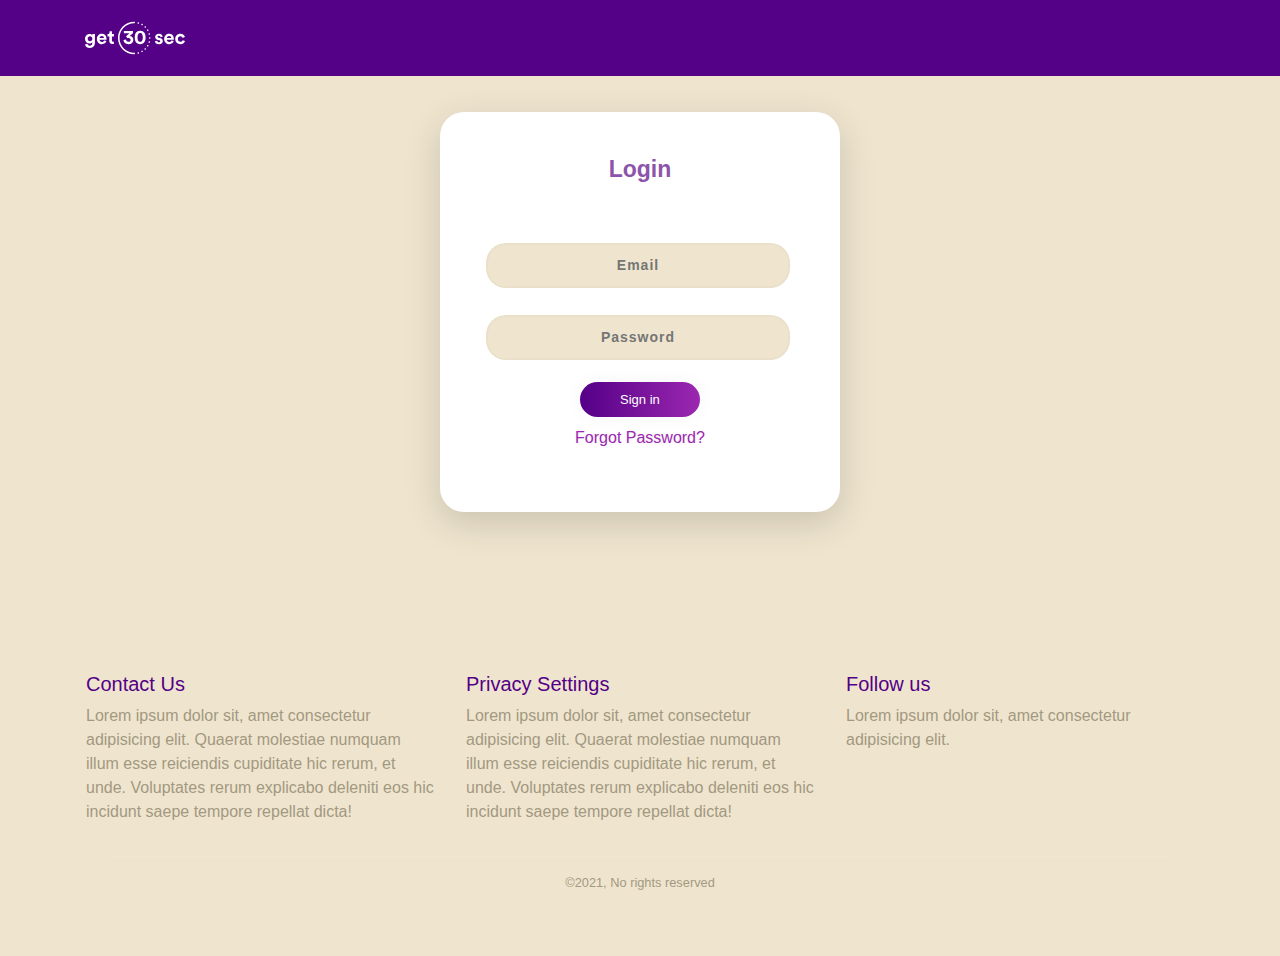
<file: login.html>
<!doctype html>
<html lang="en">
<head>
    <!-- Required meta tags -->
    <meta charset="UTF-8">
    <meta name="viewport" content="width=device-width, initial-scale=1, shrink-to-fit=no">
    <meta name="description" content="get30sec">
    <link rel="icon" href="logo.jpg" sizes="32x32" />
    <meta name="keywords" content="get30sec, pitch, hire">

    <!-- Bootstrap CSS -->
    <link rel="stylesheet" href="https://stackpath.bootstrapcdn.com/bootstrap/4.3.1/css/bootstrap.min.css" integrity="sha384-ggOyR0iXCbMQv3Xipma34MD+dH/1fQ784/j6cY/iJTQUOhcWr7x9JvoRxT2MZw1T" crossorigin="anonymous">

    <!-- font-awsome -->
    <link rel="stylesheet" href="https://use.fontawesome.com/releases/v5.8.1/css/all.css" integrity="sha384-50oBUHEmvpQ+1lW4y57PTFmhCaXp0ML5d60M1M7uH2+nqUivzIebhndOJK28anvf" crossorigin="anonymous">

    <!-- custom css -->
    <link rel="stylesheet" href="css/style.css">
    <title>Log In to get30sec</title>
</head>

<body data-spy="scroll" data-offset="150" data-target="#mainNav">

<!-- header -->
<header id="home">
    <!-- navbar -->
    <nav class="navbar navbar-expand-lg navbar-dark fixed-top" id="mainNav">
        <div class="container">
            <!-- brand -->
<!--            <a class="navbar-brand" href="index.html" id="logoBrand"><span><i class="fas fa-stopwatch"></i></span> get30sec</a>-->
            <a href="index.html"> <img src="get_30_second_logo.svg" class="navbar-brand" id="logoBrand" alt="pitch deck"></a>
            <!-- toggler button -->
<!--            <button class="navbar-toggler" type="button" data-toggle="collapse" data-target="#navbarSupportedContent" aria-controls="navbarSupportedContent" aria-expanded="false" aria-label="Toggle navigation">-->
<!--                <span class="navbar-toggler-icon"></span>-->
<!--            </button>-->


        </div>
    </nav>
    <!-- /navbar -->


</header>
<!-- /header -->

<!--defining the login form-->

<!--<div class="loginContainer">-->
<!--    <form action="" method="post" class="form1">-->
<!--        <h2>Login to get30sec</h2>-->
<!--        <hr class="my-4">-->
<!--        <p><label>-->
<!--            <input class="logininput" type="text" placeholder="Email" name="email">-->
<!--        </label></p>-->
<!--        <p><label>-->
<!--            <input class="pass" type="password" placeholder="Password" name="password">-->
<!--        </label></p>-->
<!--        <p><button type="submit" class="loginButton"><i class="loginForm">Login</i></button></p>-->
<!--        <p class="forgot" align="center"><a href="#">Forgot Password?</a></p>-->


<!--    </form>-->
<!--</div>-->

<div class="main" >
    <p class="sign" align="center">Login</p>
    <form class="form1" action="login.php">
        <input class="un" type="text" align="center" placeholder="Email" name="email">
        <input class="pass" type="password" align="center" placeholder="Password" name="password">
        <a class="submit" align="center">Sign in</a>
        <p class="forgot" align="center"><a href="#">Forgot Password?</a></p>
    </form>
</div>


<!-- footer -->
<footer id="contact">
    <div class="container">
        <div class="row">
            <div class="col-sm-4 pr-3 pl-3">
                <h5>Contact Us</h5>
                <p>Lorem ipsum dolor sit, amet consectetur adipisicing elit. Quaerat molestiae numquam illum esse reiciendis cupiditate hic rerum, et unde. Voluptates rerum explicabo deleniti eos hic incidunt saepe tempore repellat dicta!</p>
            </div>
            <div class="col-sm-4 pr-3 pl-3">
                <h5>Privacy Settings</h5>
                <p>Lorem ipsum dolor sit, amet consectetur adipisicing elit. Quaerat molestiae numquam illum esse reiciendis cupiditate hic rerum, et unde. Voluptates rerum explicabo deleniti eos hic incidunt saepe tempore repellat dicta!</p>
            </div>
            <div class="col-sm-4 pr-3 pl-3">
                <h5>Follow us</h5>
                <p>Lorem ipsum dolor sit, amet consectetur adipisicing elit. </p>
                <ul class="social">
                    <li><a href="https://www.facebook.com/get30sec/?ref=py_c"><i class="fab fa-facebook-square"></i></a></li>
                    <li><a href="#"><i class="fab fa-twitter-square"></i></a></li>
                    <li><a href="https://www.instagram.com/get30sec/"><i class="fab fa-instagram"></i></a></li>
                    <li><a href="https://www.linkedin.com/company/get30sec"><i class="fab fa-linkedin"></i></a></li>
                </ul>
            </div>
        </div>
    </div>
    <hr>
    <div class="row">
        <div class="container text-center">
            <p class="small">©2021, No rights reserved</p>
        </div>
    </div>
</footer>
<!-- /footer -->

<!-- Optional JavaScript -->
<!-- jQuery first, then Popper.js, then Bootstrap JS -->
<script src="https://code.jquery.com/jquery-3.3.1.slim.min.js" integrity="sha384-q8i/X+965DzO0rT7abK41JStQIAqVgRVzpbzo5smXKp4YfRvH+8abtTE1Pi6jizo" crossorigin="anonymous"></script>
<script src="https://cdnjs.cloudflare.com/ajax/libs/popper.js/1.14.7/umd/popper.min.js" integrity="sha384-UO2eT0CpHqdSJQ6hJty5KVphtPhzWj9WO1clHTMGa3JDZwrnQq4sF86dIHNDz0W1" crossorigin="anonymous"></script>
<script src="https://stackpath.bootstrapcdn.com/bootstrap/4.3.1/js/bootstrap.min.js" integrity="sha384-JjSmVgyd0p3pXB1rRibZUAYoIIy6OrQ6VrjIEaFf/nJGzIxFDsf4x0xIM+B07jRM" crossorigin="anonymous"></script>
</body>
</html>


<script>
    $('body').scrollspy({ target: '#mainNav' })
</script>
</file>
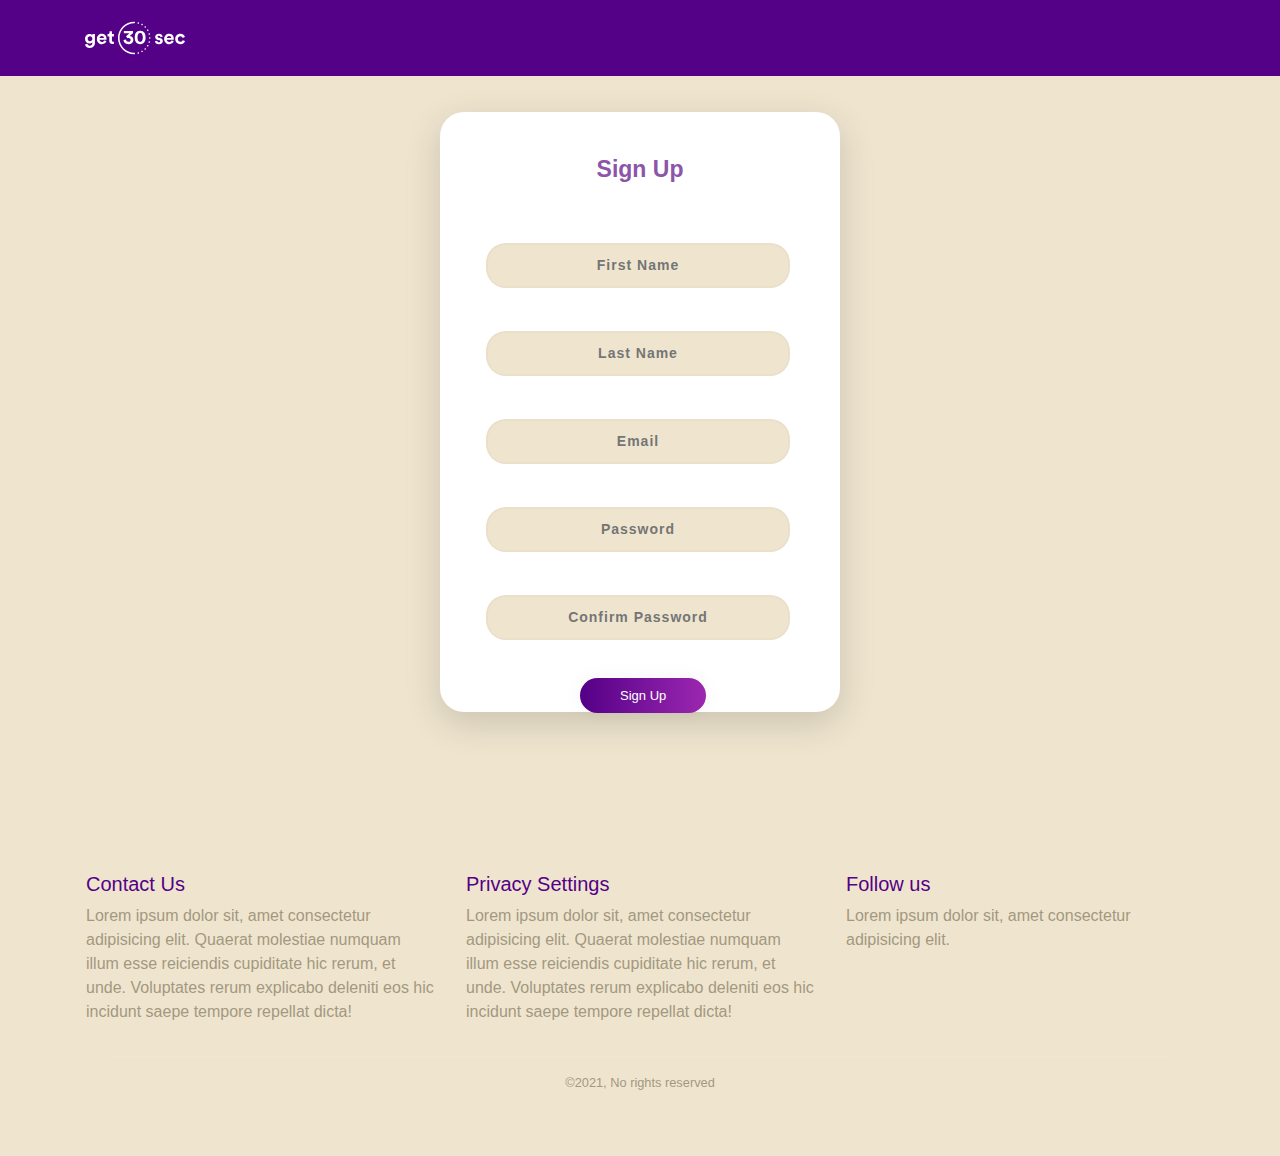
<file: signup.html>
<!doctype html>
<html lang="en">
<head>
    <!-- Required meta tags -->
    <meta charset="UTF-8">
    <meta name="viewport" content="width=device-width, initial-scale=1, shrink-to-fit=no">
    <meta name="description" content="get30sec">
    <link rel="icon" href="logo.jpg" sizes="32x32" />
    <meta name="keywords" content="get30sec, pitch, hire">

    <!-- Bootstrap CSS -->
    <link rel="stylesheet" href="https://stackpath.bootstrapcdn.com/bootstrap/4.3.1/css/bootstrap.min.css" integrity="sha384-ggOyR0iXCbMQv3Xipma34MD+dH/1fQ784/j6cY/iJTQUOhcWr7x9JvoRxT2MZw1T" crossorigin="anonymous">

    <!-- font-awsome -->
    <link rel="stylesheet" href="https://use.fontawesome.com/releases/v5.8.1/css/all.css" integrity="sha384-50oBUHEmvpQ+1lW4y57PTFmhCaXp0ML5d60M1M7uH2+nqUivzIebhndOJK28anvf" crossorigin="anonymous">

    <!-- custom css -->
    <link rel="stylesheet" href="css/style.css">
    <title>Sign Up for get30sec</title>
</head>

<body data-spy="scroll" data-offset="150" data-target="#mainNav">

<!-- header -->
<header id="home">
    <!-- navbar -->
    <nav class="navbar navbar-expand-lg navbar-dark fixed-top" id="mainNav">
        <div class="container">
            <!-- brand -->
<!--            <a class="navbar-brand" href="index.html" id="logoBrand"><span><i class="fas fa-stopwatch"></i></span> get30sec</a>-->
            <a href="index.html"> <img src="get_30_second_logo.svg" class="navbar-brand" id="logoBrand" alt="pitch deck" > </a>
            <!-- toggler button -->
<!--            <button class="navbar-toggler" type="button" data-toggle="collapse" data-target="#navbarSupportedContent" aria-controls="navbarSupportedContent" aria-expanded="false" aria-label="Toggle navigation">-->
<!--                <span class="navbar-toggler-icon"></span>-->
<!--            </button>-->


        </div>
    </nav>
    <!-- /navbar -->


</header>
<!-- /header -->

<!--defining the sign up form-->

<!--<div class="loginContainer">-->

<!--    <form action="" method="post">-->
<!--        <h2>Sign up for get30sec</h2>-->
<!--        <hr class="my-4">-->
<!--        <p><label>-->
<!--            <input class="logininput" type="text" placeholder="Username" name="username">-->
<!--        </label></p>-->
<!--        <p><label>-->
<!--            <input class="logininput" type="text" placeholder="Email" name="email">-->
<!--        </label></p>-->
<!--        <p><label>-->
<!--            <input class="logininput" type="password" placeholder="Password" name="password">-->
<!--        </label></p>-->
<!--        <p><label>-->
<!--            <input class="logininput" type="password" placeholder="Confirm Password" name="confpassword">-->
<!--        </label></p>-->
<!--        <p><button type="submit" class="signupButton"><i class="signupForm">Sign Up</i></button></p>-->

<!--    </form>-->
<!--</div>-->


<div class="main" id="signup-size">
    <p class="sign" align="center">Sign Up</p>
    <form class="form1">
        
        <p><label>
            <input class="un" type="text" placeholder="First Name" name="newfirstname">
        </label></p>
        <p><label>
            <input class="un" type="text" placeholder="Last Name" name="newlastname">
        </label></p>        
        <p><label>
            <input class="un" type="text" placeholder="Email" name="newemail">
        </label></p>
        <p><label>
            <input class="un" type="password" placeholder="Password" name="newpassword">
        </label></p>
        <p><label>
            <input class="pass" type="password" placeholder="Confirm Password" name="confpassword">
        </label></p>
        <a class="submit" align="center">Sign Up</a>
    </form>
</div>

<!-- footer -->
<footer id="contact">
    <div class="container">
        <div class="row">
            <div class="col-sm-4 pr-3 pl-3">
                <h5>Contact Us</h5>
                <p>Lorem ipsum dolor sit, amet consectetur adipisicing elit. Quaerat molestiae numquam illum esse reiciendis cupiditate hic rerum, et unde. Voluptates rerum explicabo deleniti eos hic incidunt saepe tempore repellat dicta!</p>
            </div>
            <div class="col-sm-4 pr-3 pl-3">
                <h5>Privacy Settings</h5>
                <p>Lorem ipsum dolor sit, amet consectetur adipisicing elit. Quaerat molestiae numquam illum esse reiciendis cupiditate hic rerum, et unde. Voluptates rerum explicabo deleniti eos hic incidunt saepe tempore repellat dicta!</p>
            </div>
            <div class="col-sm-4 pr-3 pl-3">
                <h5>Follow us</h5>
                <p>Lorem ipsum dolor sit, amet consectetur adipisicing elit. </p>
                <ul class="social">
                    <li><a href="https://www.facebook.com/get30sec/?ref=py_c"><i class="fab fa-facebook-square"></i></a></li>
                    <li><a href="#"><i class="fab fa-twitter-square"></i></a></li>
                    <li><a href="https://www.instagram.com/get30sec/"><i class="fab fa-instagram"></i></a></li>
                    <li><a href="https://www.linkedin.com/company/get30sec"><i class="fab fa-linkedin"></i></a></li>
                </ul>
            </div>
        </div>
    </div>
    <hr>
    <div class="row">
        <div class="container text-center">
            <p class="small">©2021, No rights reserved</p>
        </div>
    </div>
</footer>
<!-- /footer -->

<!-- Optional JavaScript -->
<!-- jQuery first, then Popper.js, then Bootstrap JS -->
<script src="https://code.jquery.com/jquery-3.3.1.slim.min.js" integrity="sha384-q8i/X+965DzO0rT7abK41JStQIAqVgRVzpbzo5smXKp4YfRvH+8abtTE1Pi6jizo" crossorigin="anonymous"></script>
<script src="https://cdnjs.cloudflare.com/ajax/libs/popper.js/1.14.7/umd/popper.min.js" integrity="sha384-UO2eT0CpHqdSJQ6hJty5KVphtPhzWj9WO1clHTMGa3JDZwrnQq4sF86dIHNDz0W1" crossorigin="anonymous"></script>
<script src="https://stackpath.bootstrapcdn.com/bootstrap/4.3.1/js/bootstrap.min.js" integrity="sha384-JjSmVgyd0p3pXB1rRibZUAYoIIy6OrQ6VrjIEaFf/nJGzIxFDsf4x0xIM+B07jRM" crossorigin="anonymous"></script>
</body>
</html>


<script>
    $('body').scrollspy({ target: '#mainNav' })
</script>
</file>
<file: css/style.css>
body {
    position: relative;
text-background: #FFFFFF;
font-family: "Chivo", sans-serif;
headings: #540087;
text-color: #A39880;
    background-color: #EFE5CF;
}

.downloadBtn {
    width: 220px;
    height: 80px;
    border-radius: 5px;
    border: 1px solid white;
    margin: 5px;
    padding: 16px 9px;
    background-color: #540087;
    color: white;
}

.downloadBtn:hover {
    background-color: #540087;
}

.downloadBtn p {
    line-height: 20px;
}

.store {
    font-size: 26px;
}

.appLogo {
    font-size: 45px;
    padding-left: 12px;
    padding-right: 2px;
}

.social {
    list-style-type:none;
    font-size: 160%;
    padding-left: 0;
}

.social li {
    display: inline;
}

#mainHeader {
    /*background-image: url('https://scontent-lhr8-1.xx.fbcdn.net/v/t1.0-9/120128683_106434674551633_1157821571984334092_o.jpg?_nc_cat=109&ccb=2&_nc_sid=6e5ad9&_nc_ohc=0ePexVhbSjUAX_hJeLV&_nc_ht=scontent-lhr8-1.xx&oh=33f0515996533a02495e51a77462404d&oe=60255A74');*/
    background-image: url('../main-image.jpg');
    background-repeat: no-repeat;
    background-size: cover;
    background-position: 100%;
height: 400px;
    
}

#logoBrand {
    font-size: 1.6em;
    color: rgb(255, 255, 255);
    /*filter: invert(1) grayscale(1) hue-rotate(45deg);*/
}

#navbarSupportedContent ul li a:hover {
    color: rgb(163, 152, 128);
}

#navbarSupportedContent form input {
    height: 1.7rem;
}

#navbarSupportedContent form button {
    border-color: rgb(163, 152, 128);
    color: rgb(163, 152, 128);
}

#navbarSupportedContent form button:hover {
    background-color: #A39880;
    border-color: white;
    color: white;
}


#mainHeader {
    color: white;
    text-shadow: 2px 1px black;
}

#mainHeader .input-group-text {
    text-shadow: none;
}

#mainHeader hr {
    border-color: white;
    width: 50%;
}


#mainHeader button {
    background-color: #540087;
    border-color: white;
    color: white;
}

#mainHeader button:hover {
    background-color:#A39880;
    border-color: white;
    color: white;
}

#about h5 {
    font-size: 1.5em;
    color: #540087;
}

#about span {
    font-size: 170%;
}

#about .card {
    border-color: rgba(0, 153, 140, .4);
}

#contact {
    background-color: #EFE5CF;
    color: #A39880;
    padding: 3em;
    /*color: rgba(255,255,255,.5);*/
}

#contact h5 {
    color: #540087;
}

#contact a {
    /*color: rgba(255,255,255,.5);*/
    color: #A39880;
    /* text-decoration: none; */
}

#contact a:hover {
    color: #540087;
}

#contact hr {
    border-color: rgba(255,255,255,.1);
    width: 90%;
}

.navbar {
background-color: #540087;
}

#navbarSupportedContent form button {
    border-color: #EFE5CF;
    color: rgb(239, 229, 207);
}

.jumbotron {
    background-color: #D8BFD8;
}

.form-inline {
    padding-right: 50px;
}

#navbarSupportedContent form button {
    padding-right: 25px;
    padding-left: 25px;
    margin-right: 5px;
}

.display-4 {
    font-size: 2.2em;
}



.main {
    background-color: #FFFFFF;
    width: 400px;
    height: 400px;
    margin: 7em auto;
    border-radius: 1.5em;
    box-shadow: 0px 11px 35px 2px rgba(0, 0, 0, 0.14);
}

#signup-size {
    height: 600px;
}

.sign {
    padding-top: 40px;
    color: #8C55AA;
    font-family: 'Ubuntu', sans-serif;
    font-weight: bold;
    font-size: 23px;
}

.un {
    width: 76%;
    color: rgb(38, 50, 56);
    font-weight: 700;
    font-size: 14px;
    letter-spacing: 1px;
    background: rgba(136, 126, 126, 0.04);
    padding: 10px 20px;
    border: none;
    border-radius: 20px;
    outline: none;
    box-sizing: border-box;
    border: 2px solid rgba(0, 0, 0, 0.02);
    margin-bottom: 50px;
    margin-left: 46px;
    text-align: center;
    margin-bottom: 27px;
    font-family: 'Ubuntu', sans-serif;
}

form.form1 {
    padding-top: 40px;
}

.pass {
    width: 76%;
    color: rgb(38, 50, 56);
    font-weight: 700;
    font-size: 14px;
    letter-spacing: 1px;
    background: rgba(136, 126, 126, 0.04);
    padding: 10px 20px;
    border: none;
    border-radius: 20px;
    outline: none;
    box-sizing: border-box;
    border: 2px solid rgba(0, 0, 0, 0.02);
    margin-bottom: 50px;
    margin-left: 46px;
    text-align: center;
    margin-bottom: 27px;
    font-family: 'Ubuntu', sans-serif;
}


.un:focus, .pass:focus {
    border: 2px solid rgba(0, 0, 0, 0.18) !important;

}

.submit {
    cursor: pointer;
    border-radius: 5em;
    color: #fff!important;
    background: linear-gradient(to right, #540087, #9C27B0);
    border: 0;
    padding-left: 40px;
    padding-right: 40px;
    padding-bottom: 10px;
    padding-top: 10px;
    font-family: 'Chivo', sans-serif;
    margin-left: 35%;
    font-size: 13px;
    box-shadow: 0 0 20px 1px rgba(0, 0, 0, 0.04);
}

.form1 label {
    display: inline;
}

.forgot {
    text-shadow: 0px 0px 3px rgba(117, 117, 117, 0.12);
    color: #E1BEE7;
    padding-top: 15px;
}

a {
    text-shadow: 0px 0px 3px rgba(117, 117, 117, 0.12);
    color: #9C27B0;
    text-decoration: none
}

@media (max-width: 600px) {
    .main {
        border-radius: 0px;
    }

}

.navbar-brand {
    max-height: 60px!important;
    max-width: 120px!important;
}

/*#logoBrand {*/
/*    !*mix-blend-mode: screen;*!*/
/*    filter: invert(1) grayscale(1) hue-rotate(45deg);*/
/*}*/

.un {
    background-color: #EFE5CF;
}
.pass {
    background-color: #EFE5CF;
}
</file>
